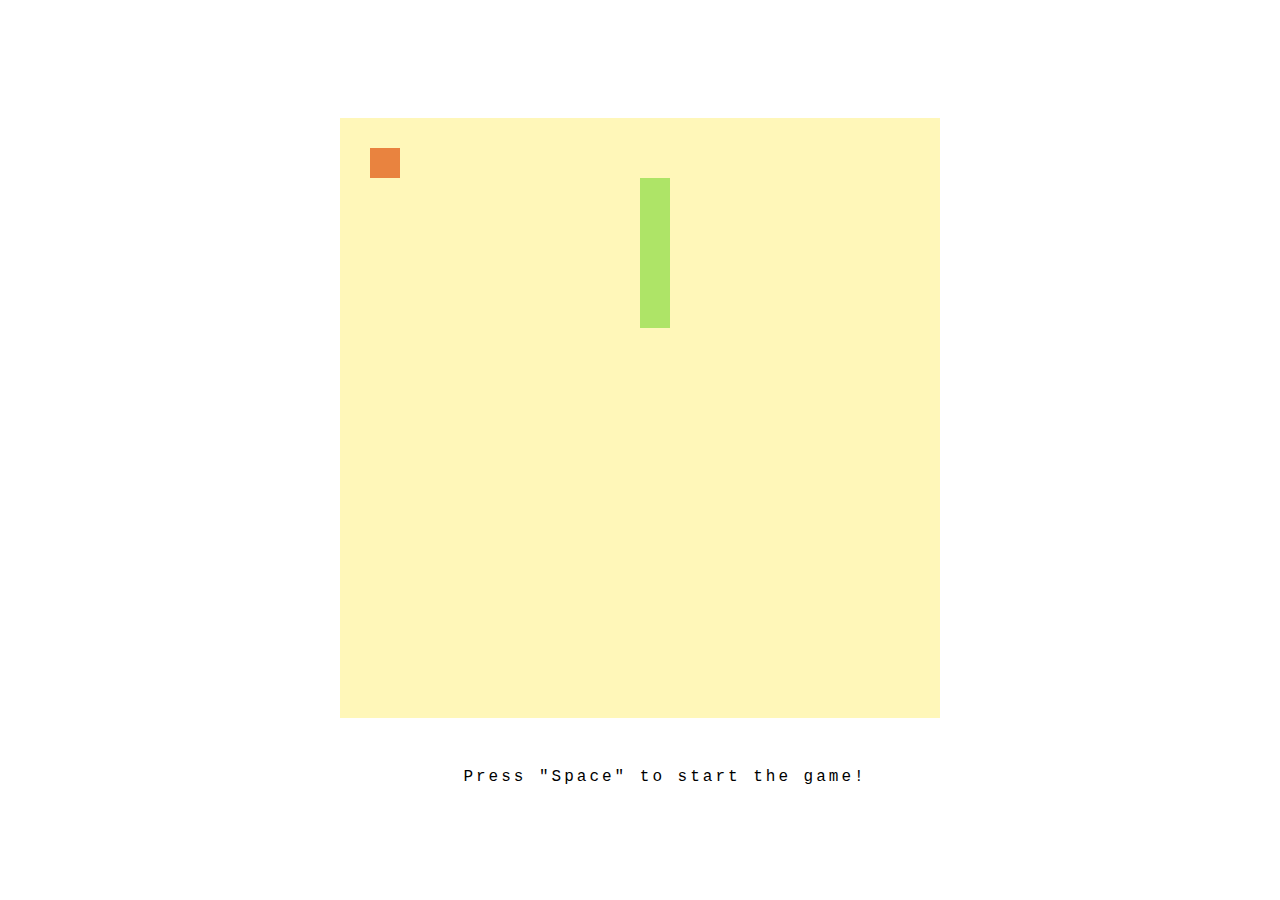
<file: index.html>
<html>

<head>

	<title> SnakeJS </title>
	<meta charset="UTF-8" />
    <link  rel="stylesheet" href="design.css">
</head>

<body>
	<div class = "center-div" id="snakeDiv"></div>
	<div class="keys" ><span id="label">Press "Space" to start the game!</spanid="label"></div>
	<script src="snake.js"></script>
</body>

</html>
</file>
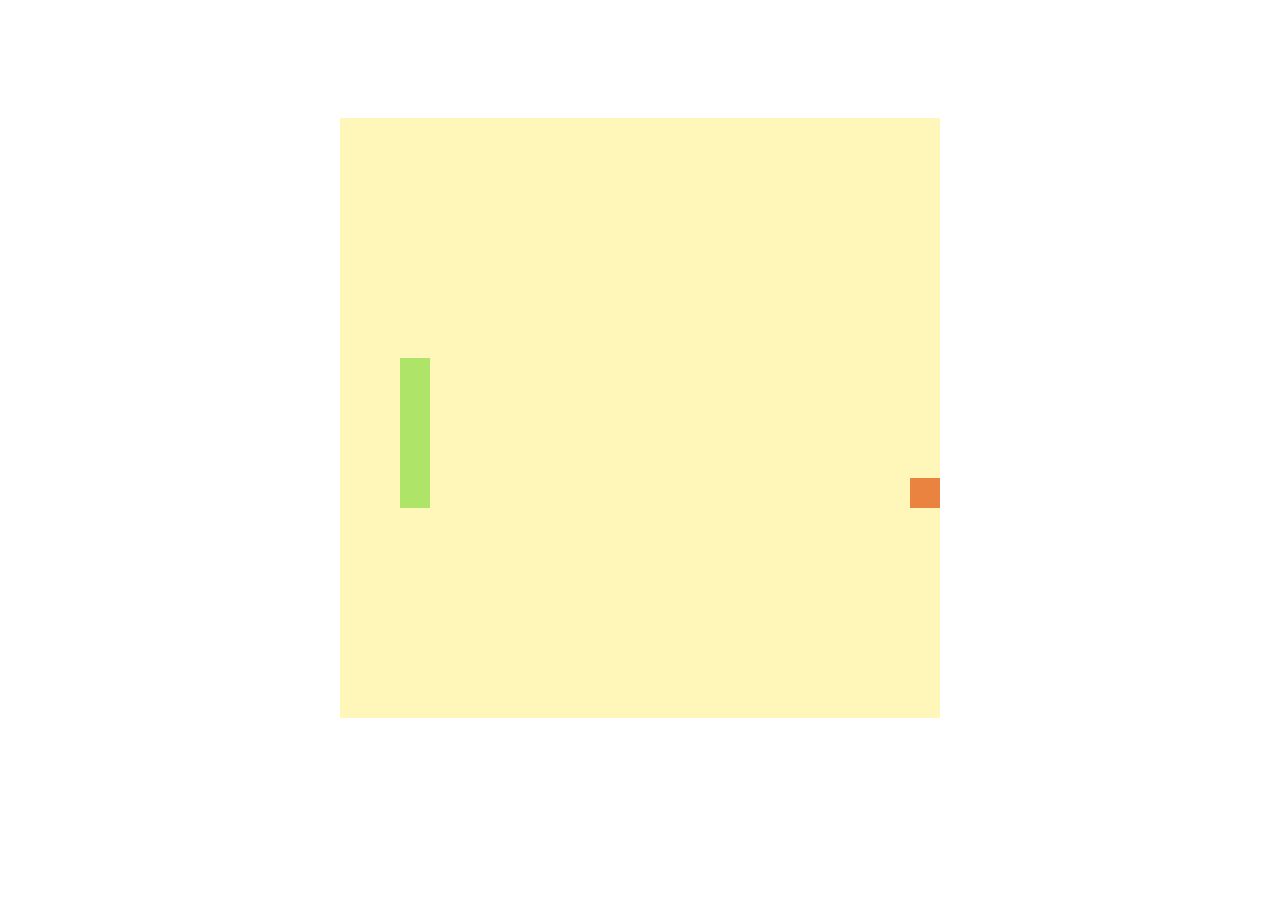
<file: snake.html>
<html>

<head>

	<title> SnakeJS </title>
	<meta charset="UTF-8" />
    <link  rel="stylesheet" href="snake.css">
</head>

<body>
	<div class = "center-div" id="snakeDiv"></div>
	<script src="snake.js"></script>
</body>

</html>
</file>
<file: design.css>
/* https://asciiart.website//index.php?art=animals/reptiles/snakes :D
                    /^\/^\
                  _|__|  O|
         \/     /~     \_/ \
          \____|__________/  \
                 \_______      \
                         `\     \                 \
                           |     |                  \
                          /      /                    \
                         /     /                       \\
                       /      /                         \ \
                      /     /                            \  \
                    /     /             _----_            \   \
                   /     /           _-~      ~-_         |   |
                  (      (        _-~    _--_    ~-_     _/   |
                   \      ~-____-~    _-~    ~-_    ~-_-~    /
                     ~-_           _-~          ~-_       _-~   
                        ~--______-~                ~-___-~
*/

.keys{
  flex: content;
  margin: 0 auto;
  padding: 50 0 0 50;
  position: relative;
  text-align: center;
  letter-spacing: 3px;

}

span{
  font-family: "Courier New", Times, serif;
}

.row {
    display: flex;
}

.center-div
{

  margin: 0 auto;
  padding-top: 110px;
  width: 600px; /* 20x20 */
} 

.cell, .snakeCell, .appleCell{
  width: 30px;
  height: 30px;
}

.cell {
    background:  rgb(255, 247, 185);
}

.snakeCell{
    background:  rgb(174, 228, 103);
}

.appleCell{
    background: rgb(233, 131, 63);
}
</file>
<file: snake.css>
/* https://asciiart.website//index.php?art=animals/reptiles/snakes  tnx :D
                    /^\/^\
                  _|__|  O|
         \/     /~     \_/ \
          \____|__________/  \
                 \_______      \
                         `\     \                 \
                           |     |                  \
                          /      /                    \
                         /     /                       \\
                       /      /                         \ \
                      /     /                            \  \
                    /     /             _----_            \   \
                   /     /           _-~      ~-_         |   |
                  (      (        _-~    _--_    ~-_     _/   |
                   \      ~-____-~    _-~    ~-_    ~-_-~    /
                     ~-_           _-~          ~-_       _-~   
                        ~--______-~                ~-___-~
*/


.row {
    display: flex;
}

.center-div
{
    padding-top: 110px;
     margin: 0 auto;
     width: 600px; 
}

.cell {
    width: 30px;
    height: 30px;
    margin: 0px;
    background:  rgb(255, 247, 185);
}

.snakeCell{
    width: 30px;
    height: 30px;
    margin: 0px;
    background:  rgb(174, 228, 103);
}

.appleCell{
    width: 30px;
    height: 30px;
    margin: 0px;
    background: rgb(233, 131, 63);
}
</file>
